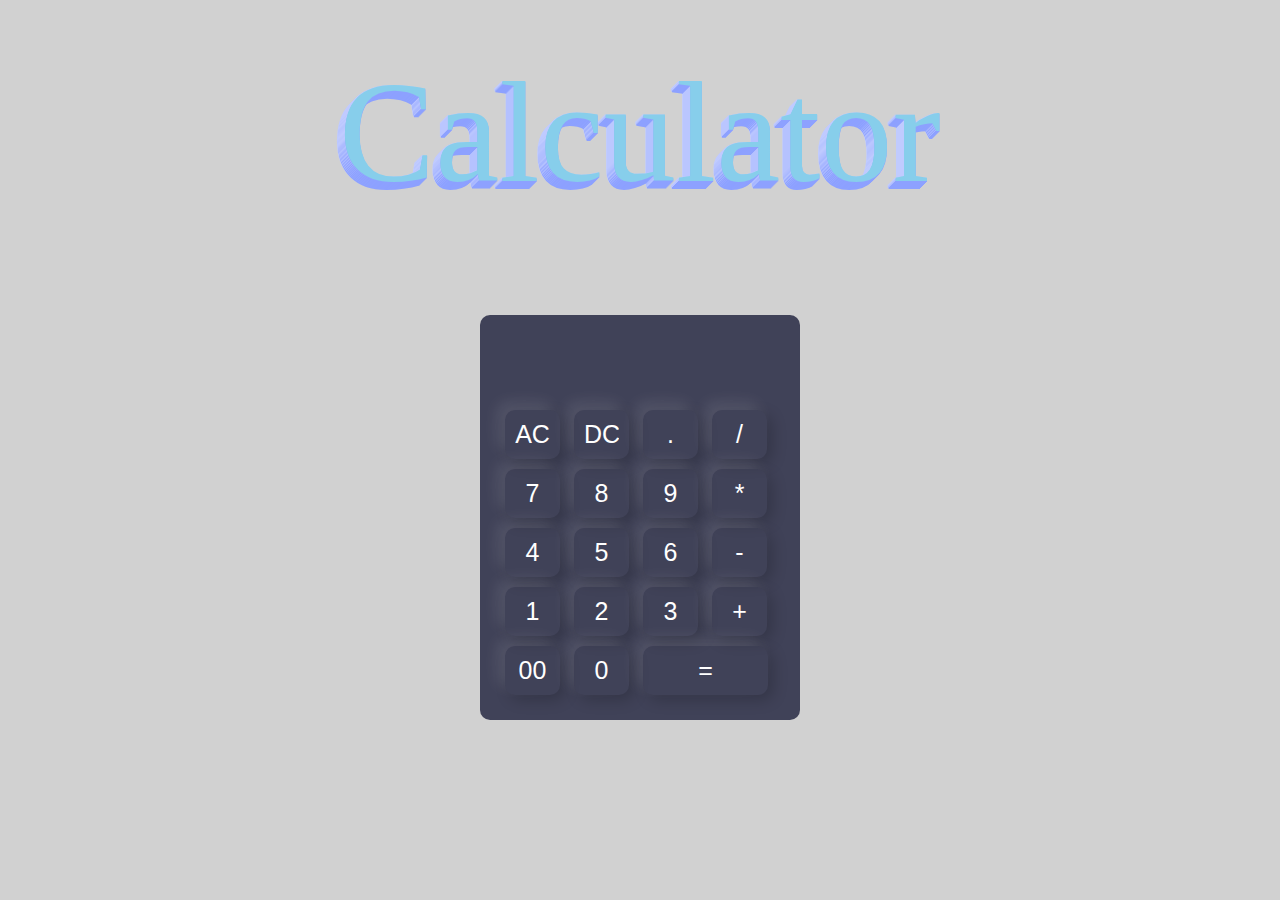
<file: Calculator/index.html>
<!DOCTYPE html>
<html lang="en">
<head>
    <meta charset="UTF-8">
    <meta http-equiv="X-UA-Compatible" content="IE=edge">
    <meta name="viewport" content="width=device-width, initial-scale=1.0">
    <title>Calculator</title>
    <!-- Made on 1st April '23. -->
    <link rel="stylesheet" href="style.css">
</head>
<body>
    <p>Calculator</p>
    <div class="container">
        <form>
            <div class="display">
                <input type="text" name="display" readonly>
            </div>
            <div>
                <input type="text" value="AC" readonly onclick="display.value = ''">
                <input type="text" value="DC" readonly onclick="display.value = display.value.toString().slice(0,-1)">
                <input type="text" value="." readonly onclick="display.value += '.'">
                <input type="text" value="/" readonly onclick="display.value += '/'">
            </div>
            <div>
                <input type="text" value="7" readonly onclick="display.value += '7'">
                <input type="text" value="8" readonly onclick="display.value += '8'">
                <input type="text" value="9" readonly onclick="display.value += '9'">
                <input type="text" value="*" readonly onclick="display.value += '*'">
            </div>
            <div>
                <input type="text" value="4" readonly onclick="display.value += '4'">
                <input type="text" value="5" readonly onclick="display.value += '5'">
                <input type="text" value="6" readonly onclick="display.value += '6'">
                <input type="text" value="-" readonly onclick="display.value += '-'">
            </div>
            <div>
                <input type="text" value="1" readonly onclick="display.value += '1'">
                <input type="text" value="2" readonly onclick="display.value += '2'">
                <input type="text" value="3" readonly onclick="display.value += '3'">
                <input type="text" value="+" readonly onclick="display.value += '+'">
            </div>
            <div>
                <input type="text" value="00" readonly onclick="display.value += '00'">
                <input type="text" value="0" readonly onclick="display.value += '0'">
                <input type="text" value="=" readonly onclick="display.value = eval(display.value)">
            </div>
        </form>
    </div>
</body>
</html>
</file>
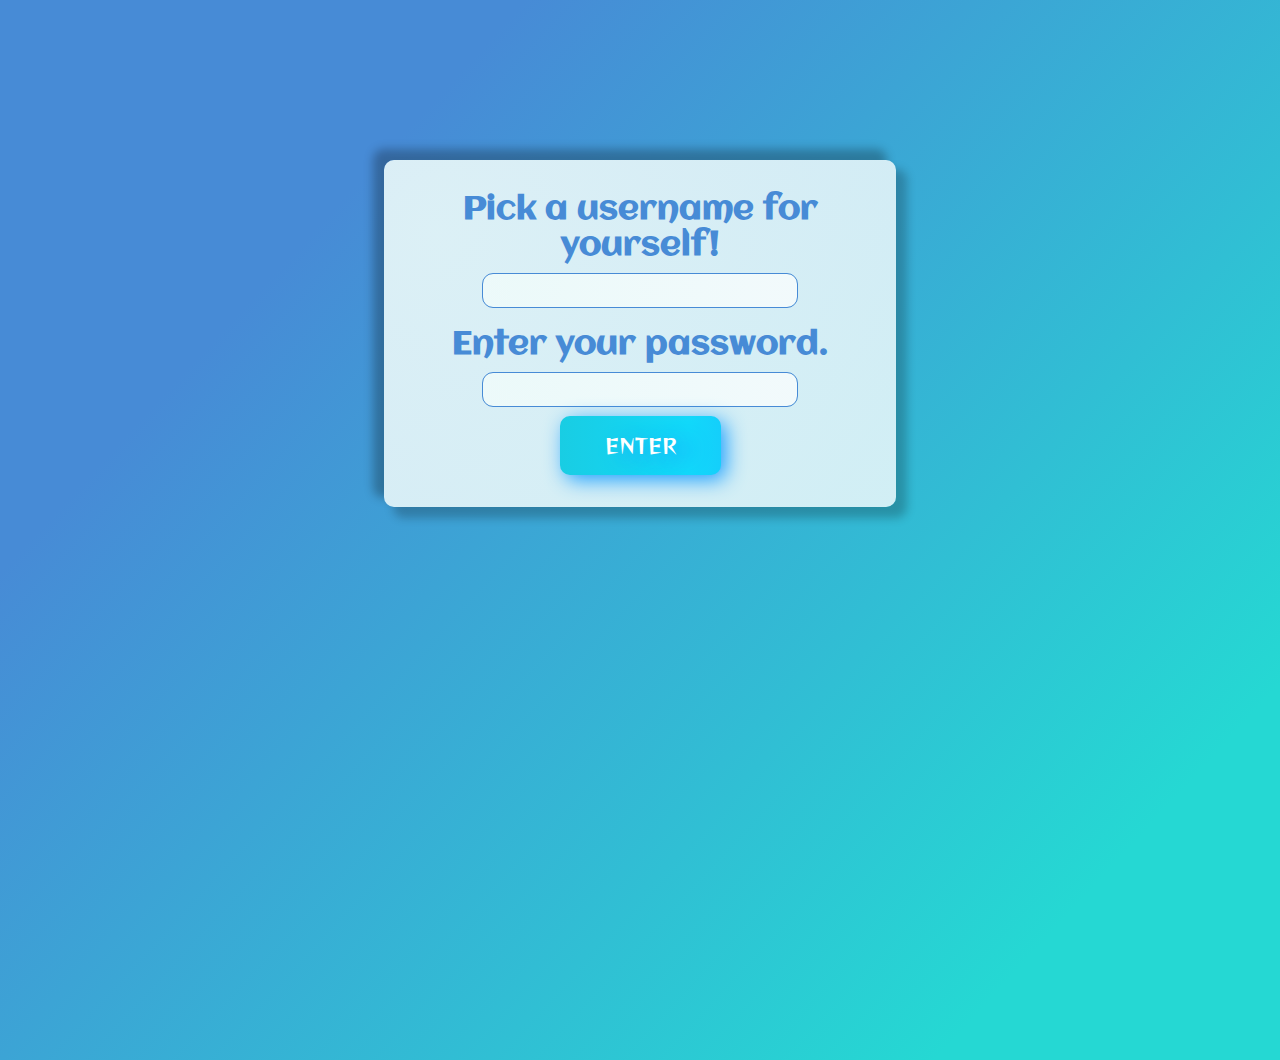
<file: ChatApp/index.html>
<!DOCTYPE html>
<html lang="en">
<head>
    <meta charset="UTF-8">
    <meta http-equiv="X-UA-Compatible" content="IE=edge">
    <meta name="viewport" content="width=device-width, initial-scale=1.0">
    <title>ChatHub | Enter your credentials.</title>
    <link rel="stylesheet" href="style.css">
    <link rel="icon" href="chat.png" type="image/png">
</head>
<body>
    
    <div class="LoginPage">

        <h1>Pick a username for yourself!</h1>
        <input type="text" id="Username">
        
        <h1>Enter your password.</h1>
        <input type="password" id="Password">

        <button id="EnterBtn">Enter</button>
    </div>

    <script src="main.js"></script>
</body>
</html>
</file>
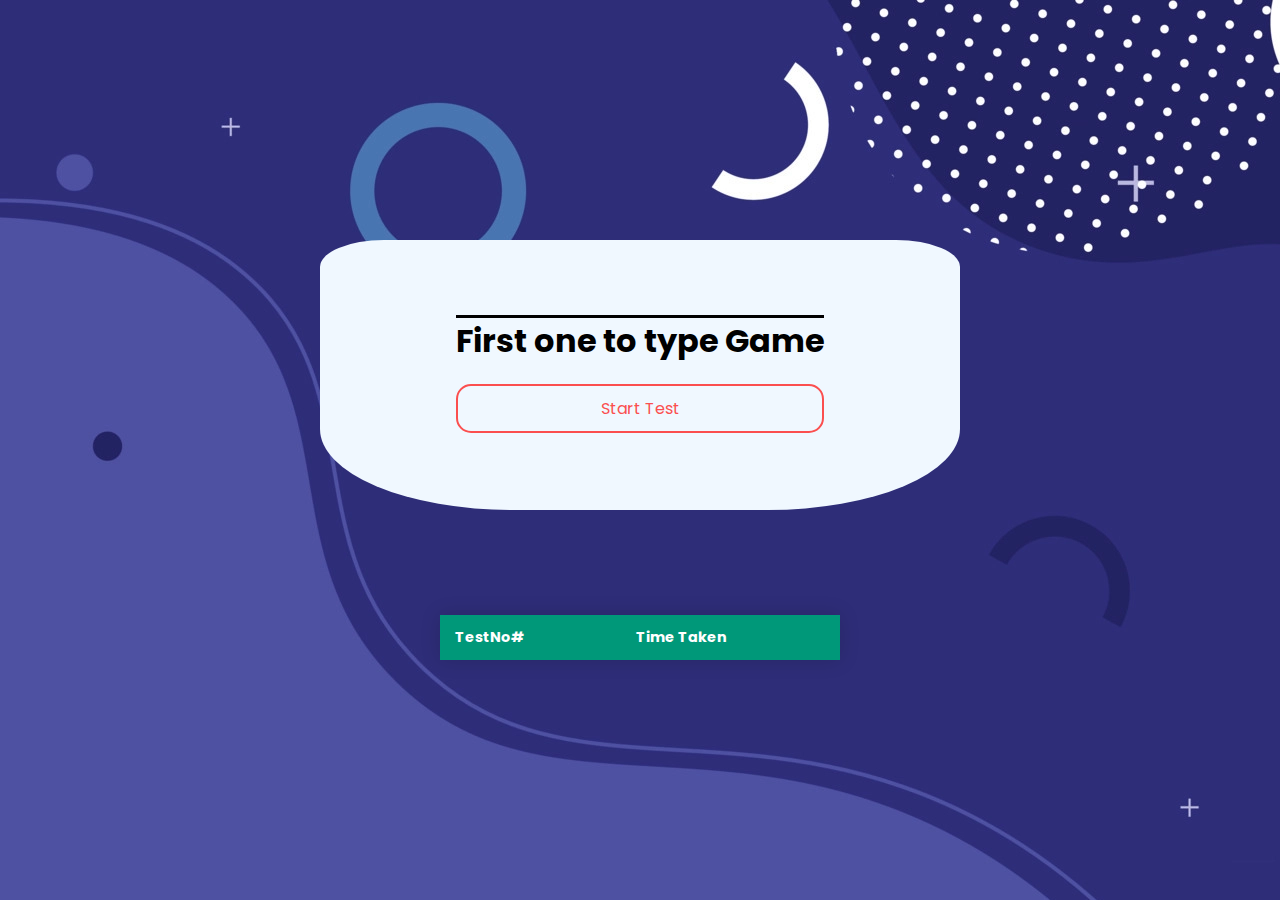
<file: ContestGame/index.html>
<!DOCTYPE html>
<html lang="en">
<head>
    <meta charset="UTF-8">
    <meta http-equiv="X-UA-Compatible" content="IE=edge">
    <meta name="viewport" content="width=device-width, initial-scale=1.0">
    <title>Win The Reaction</title>
    <link rel="stylesheet" href="style.css">
</head>
<body>
    
    <div class="container">
        <div class="imp">
            <h1 onselectstart="return false">First one to type <b id="reaction"></b></h1>
            <h1 id="prize" onselectstart="return false">Gets $100 USD</h1>
        </div>

        <div class="start" onselectstart="return false">
            <input type="text" id="userTXT" placeholder="Type here...">

            <div class="btns">
                <button id="submit"><span>Enter</span></button>
                <button id="time"></button>
            </div>
        </div>

        <div class="startTest">
            <h1>First one to type Game</h1>
            <button id="startTest">Start Test</button>
        </div>
    </div>

    <div class="resultCard">
        <table class="styled-table">
            <thead>
                <tr>
                    <th>TestNo#</th>
                    <th>Time Taken</th>
                </tr>
            </thead>
            <tbody>
            </tbody>
        </table>
    </div>

    <script src="main.js"></script>
</body>
</html>
</file>
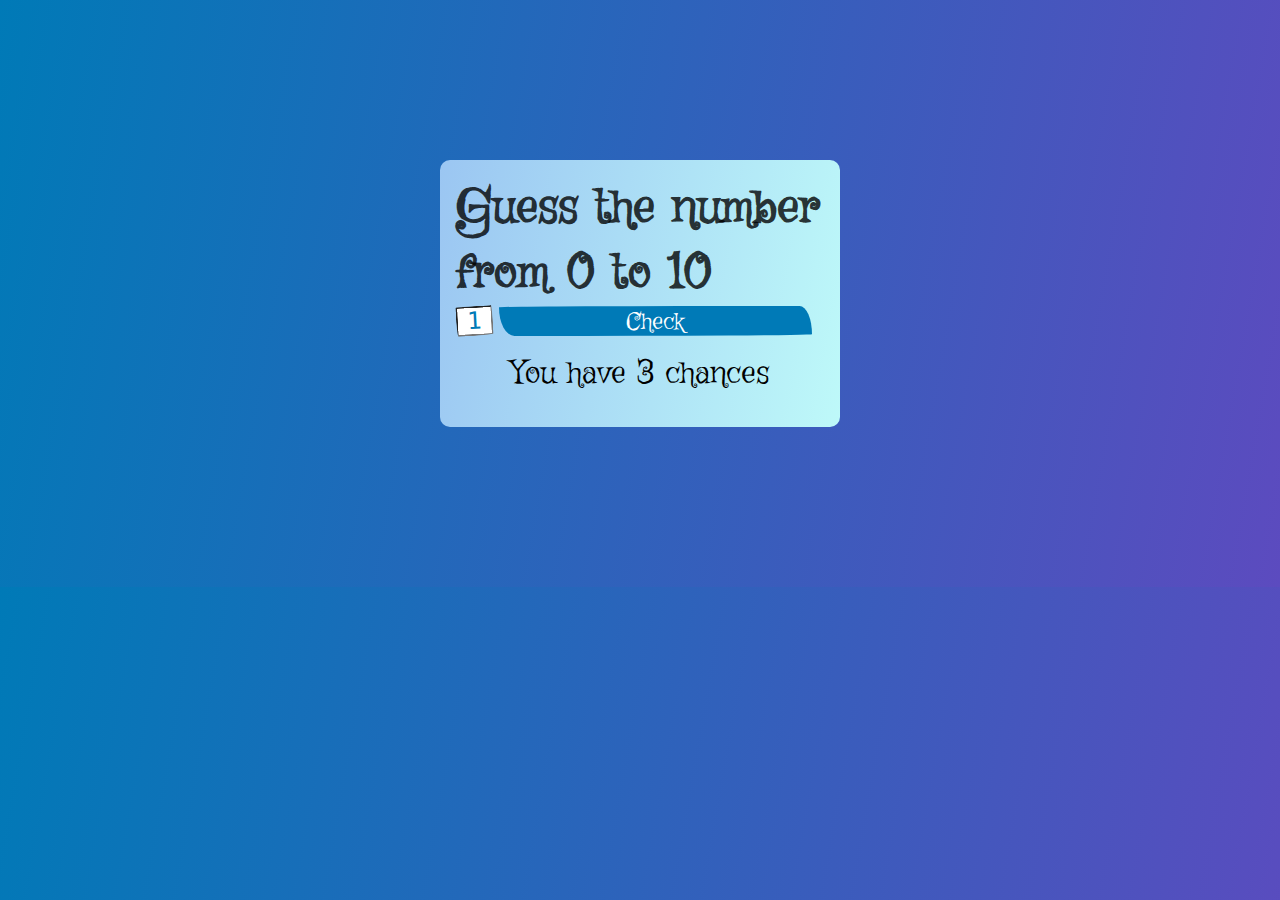
<file: Guess The Number (Game)/index.html>
<!DOCTYPE html>
<html lang="en">
<head>
    <meta charset="UTF-8">
    <meta http-equiv="X-UA-Compatible" content="IE=edge">
    <meta name="viewport" content="width=device-width, initial-scale=1.0">
    <title>Guess The Number | Javascript Game.</title>
    <!-- Made on 19th April '23 -->
    <link rel="stylesheet" href="style.css">
    <link rel="icon" href="https://fav.farm/👓" />
</head>
<body>
    
    <div class="box">
        <h1>Guess the number from 0 to 10</h1>
        <div class="game-hint"></div>
        <input type="text" id="userNumber" value="1">
        <button id="numCheck">Check</button>
        <div class="chances">You have 3 chances</div>
        <button id="tryAgain">Play Again?</button>
    </div>


    
    <script src="main.js"></script>
</body>
</html>
</file>
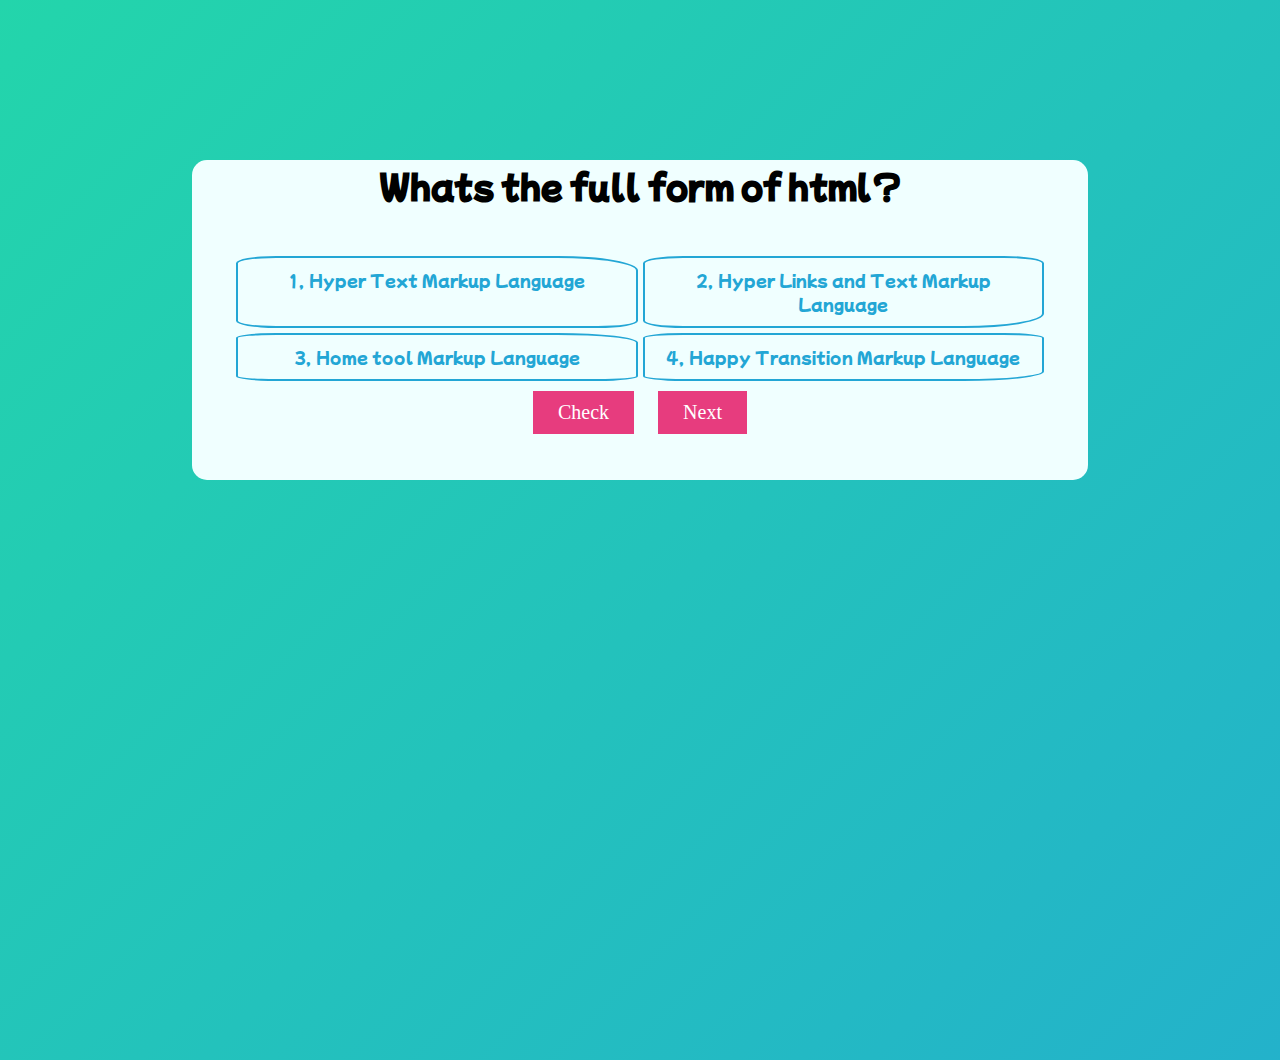
<file: Quiz App/index.html>
<!DOCTYPE html>
<html lang="en">
<head>
    <meta charset="UTF-8">
    <meta http-equiv="X-UA-Compatible" content="IE=edge">
    <meta name="viewport" content="width=device-width, initial-scale=1.0">
    <title>Quiz Application</title>
    <link rel="stylesheet" href="style.css">
</head>
<body>
    
    <div class="container">
        <h1 id="question"></h1>

        <div class="options">
            <span class="opt" id="opt1"></span>
            <span class="opt" id="opt2"></span>
            <span class="opt" id="opt3"></span>
            <span class="opt" id="opt4"></span>
        </div>

        <div class="btns">
            <button id="check">Check</button>
            <button id="next">Next</button>
        </div>
    </div>

    <script src="main.js"></script>
</body>
</html>
</file>
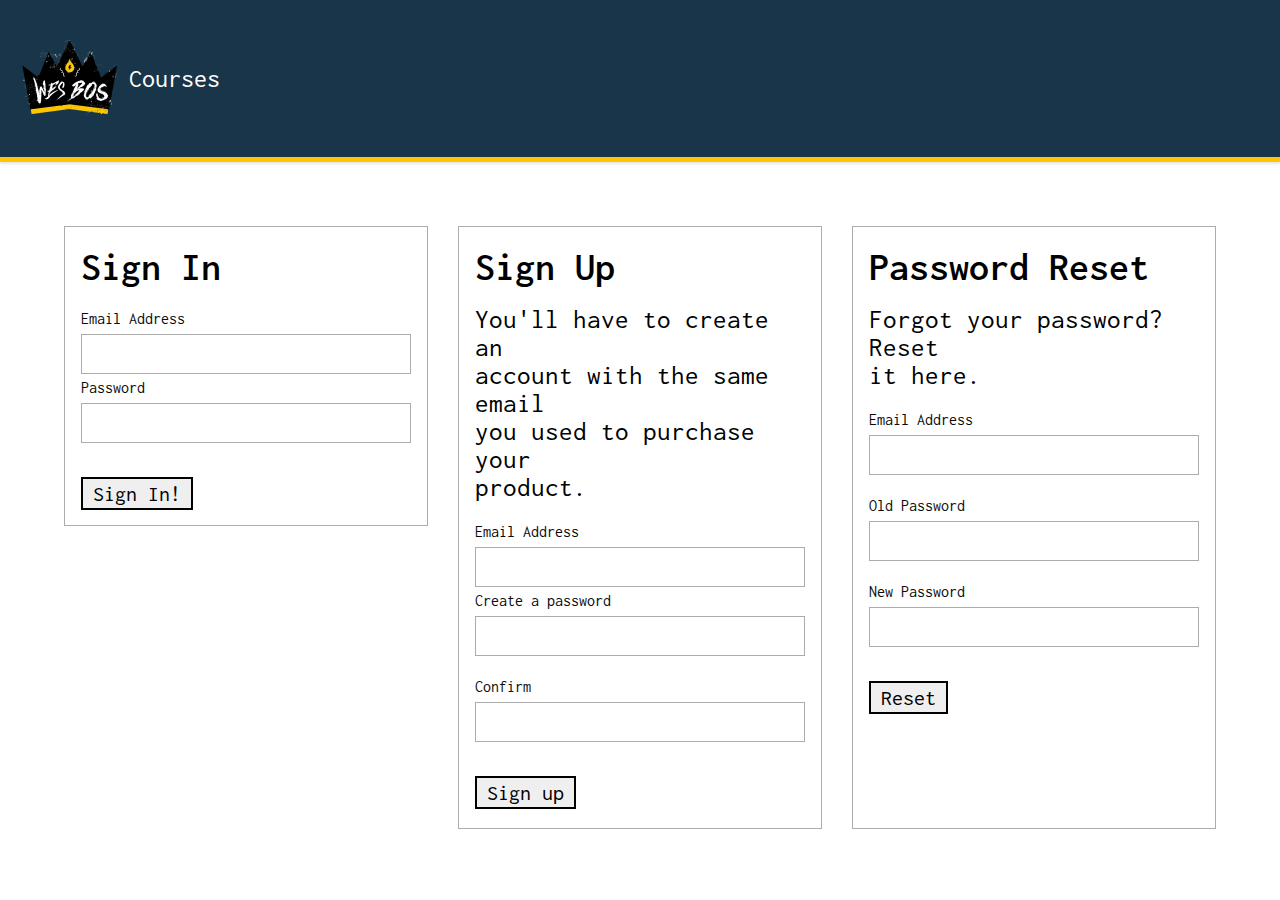
<file: Signup\SignIn Using Array/index.html>
<!DOCTYPE html>
<html lang="en">
<head>
    <meta charset="UTF-8">
    <meta http-equiv="X-UA-Compatible" content="IE=edge">
    <meta name="viewport" content="width=device-width, initial-scale=1.0">
    <title>Signup & Login</title>
    <link rel="stylesheet" href="style.css">
</head>
<body>
    
    <div class="container">

        <div class="top-bar">

            <div class="top-bar-left">
                <ul>
                    <li>
                        <img src="wesbos-logo.png" alt="">
                        <span>Courses</span>
                    </li>
                </ul>
            </div>
            
        </div>

        <div class="row">
            <div class="sign-in">

                <h1>Sign In</h1><br>
                <label for="signInGmail">Email Address</label>
                <input type="email" id="signinGmail" required><br>
                <label for="signInPass">Password</label>
                <input type="password" id="signinPass" required><br><br>
                <div class="signInSuccess"></div>
                <div class="signInError"></div>
                <br>
                <button id="signinBtn">Sign In!</button>

            </div>

            <div class="sign-up">

                <h1>Sign Up</h1><br>
                <p>You'll have to create an <br> account with the same email <br> you used to purchase your <br> product.</p><br>
                <label for="signupGmail">Email Address</label>
                <input type="email" id="signupGmail" required><br>
                <label for="signupPass">Create a password</label>
                <input type="password" id="signupPass" required><br><br>
                <label for="signupConfirmPass">Confirm</label>
                <input type="password" id="signupConfirmPass" required><br><br>
                <div class="signUpSuccess"></div>
                <div class="signUpError"></div>
                <br>
                <button id="signupBtn">Sign up</button>

            </div>
            <div class="pass-reset">

                <h1>Password Reset</h1><br>
                <p>Forgot your password? Reset <br> it here.</p><br>
                <label for="resetEmail">Email Address</label>
                <input type="email" id="resetEmail" required><br><br>
                    <label for="oldPass">Old Password</label>
                    <input type="text" id="oldPass" required><br><br>
                    <label for="newPass">New Password</label>
                    <input type="text" id="newPass" required><br><br>
                <div class="passResetSuccess"></div>
                <div class="passResetError"></div>
                <br>
                <button id="resetBtn">Reset</button>

            </div>
        </div>

    </div>

    <script src="main.js"></script>
</body>
</html>
</file>
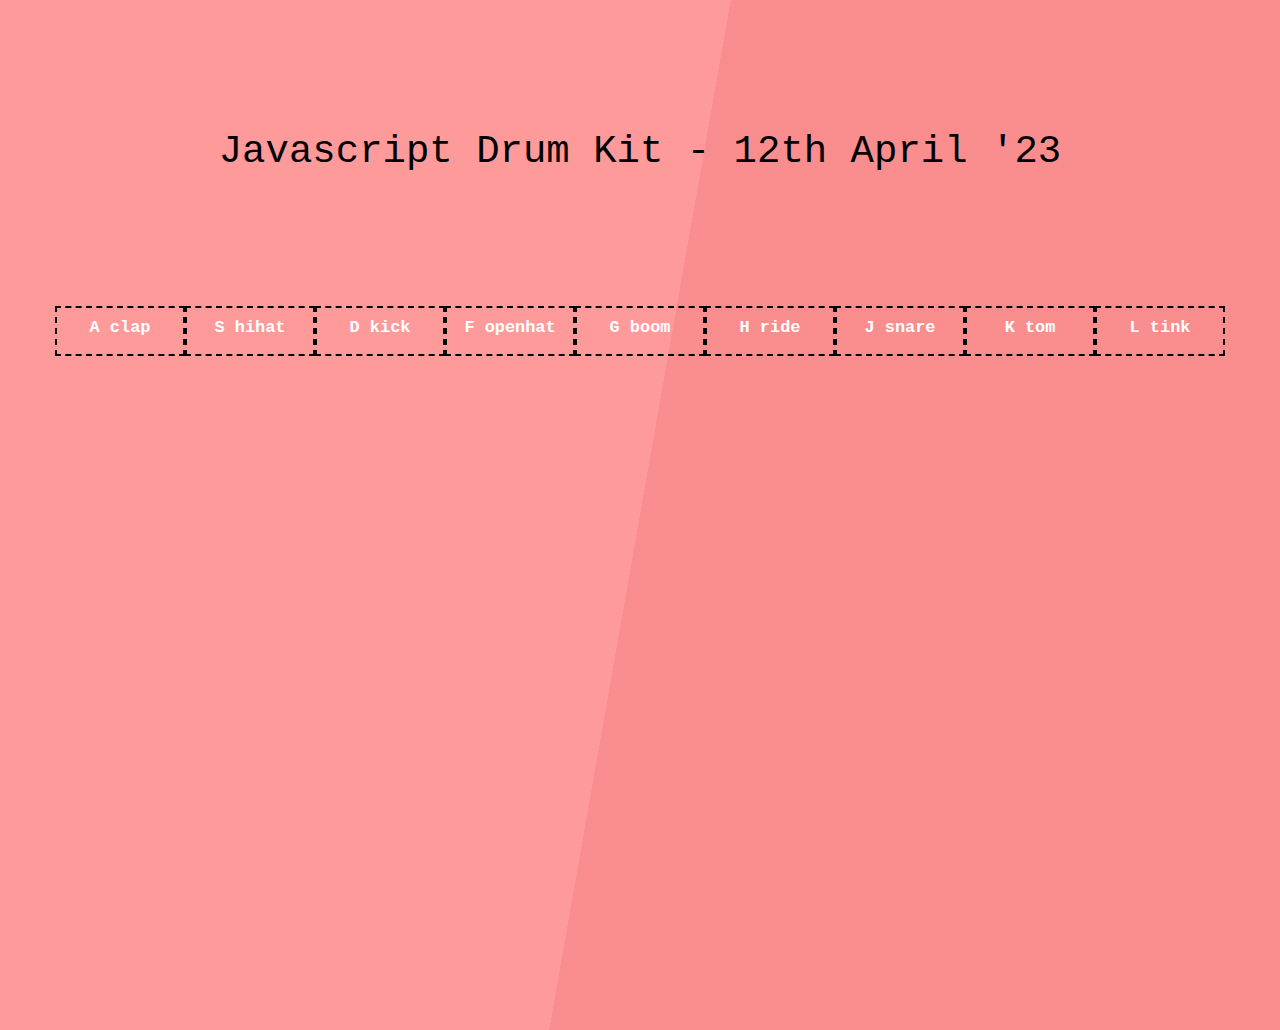
<file: Drum  Kit/drumkit.html>
<!DOCTYPE html>
<html lang="en">
<head>
    <meta charset="UTF-8">
    <meta http-equiv="X-UA-Compatible" content="IE=edge">
    <meta name="viewport" content="width=device-width, initial-scale=1.0">
    <title>Javascript Drum Kit</title>
    <!-- #Project 1# -->
    <link rel="stylesheet" href="style.css">
</head>
<body>
    <p>Javascript Drum Kit - 12th April '23</p>
    <div class="keys">
        <div class="key" data-key="65">
            <kbd>A</kbd>
            <span class="sound">clap</span>
        </div>
        <div class="key" data-key="83">
            <kbd>S</kbd>
            <span class="sound">hihat</span>
        </div>
        
        <div class="key" data-key="68">
            <kbd>D</kbd>
            <span class="sound">kick</span>
        </div>
        
        <div class="key" data-key="70">
            <kbd>F</kbd>
            <span class="sound">openhat</span>
        </div>
        
        <div class="key" data-key="71">
            <kbd>G</kbd>
            <span class="sound">boom</span>
        </div>
        <div class="key" data-key="72">
            <kbd>H</kbd>
            <span class="sound">ride</span>
        </div>
        
        <div class="key" data-key="74">
            <kbd>J</kbd>
            <span class="sound">snare</span>
        </div>

        <div class="key" data-key="75">
            <kbd>K</kbd>
            <span class="sound">tom</span>
        </div>

        <div class="key" data-key="76">
            <kbd>L</kbd>
            <span class="sound">tink</span>
        </div>
    </div>

    <audio src="sounds/01 - JavaScript Drum Kit_sounds_clap.wav" data-key="65"></audio>
    <audio src="sounds/01 - JavaScript Drum Kit_sounds_hihat.wav" data-key="83"></audio>
    <audio src="sounds/01 - JavaScript Drum Kit_sounds_kick.wav" data-key="68"></audio>
    <audio src="sounds/01 - JavaScript Drum Kit_sounds_openhat.wav" data-key="70"></audio>
    <audio src="sounds/01 - JavaScript Drum Kit_sounds_boom.wav" data-key="71"></audio>
    <audio src="sounds/01 - JavaScript Drum Kit_sounds_ride.wav" data-key="72"></audio>
    <audio src="sounds/01 - JavaScript Drum Kit_sounds_snare.wav" data-key="74"></audio>
    <audio src="sounds/01 - JavaScript Drum Kit_sounds_tom.wav" data-key="75"></audio>
    <audio src="sounds/01 - JavaScript Drum Kit_sounds_tink.wav" data-key="76"></audio>


    <script src="main.js"></script>
</body>
</html>
</file>
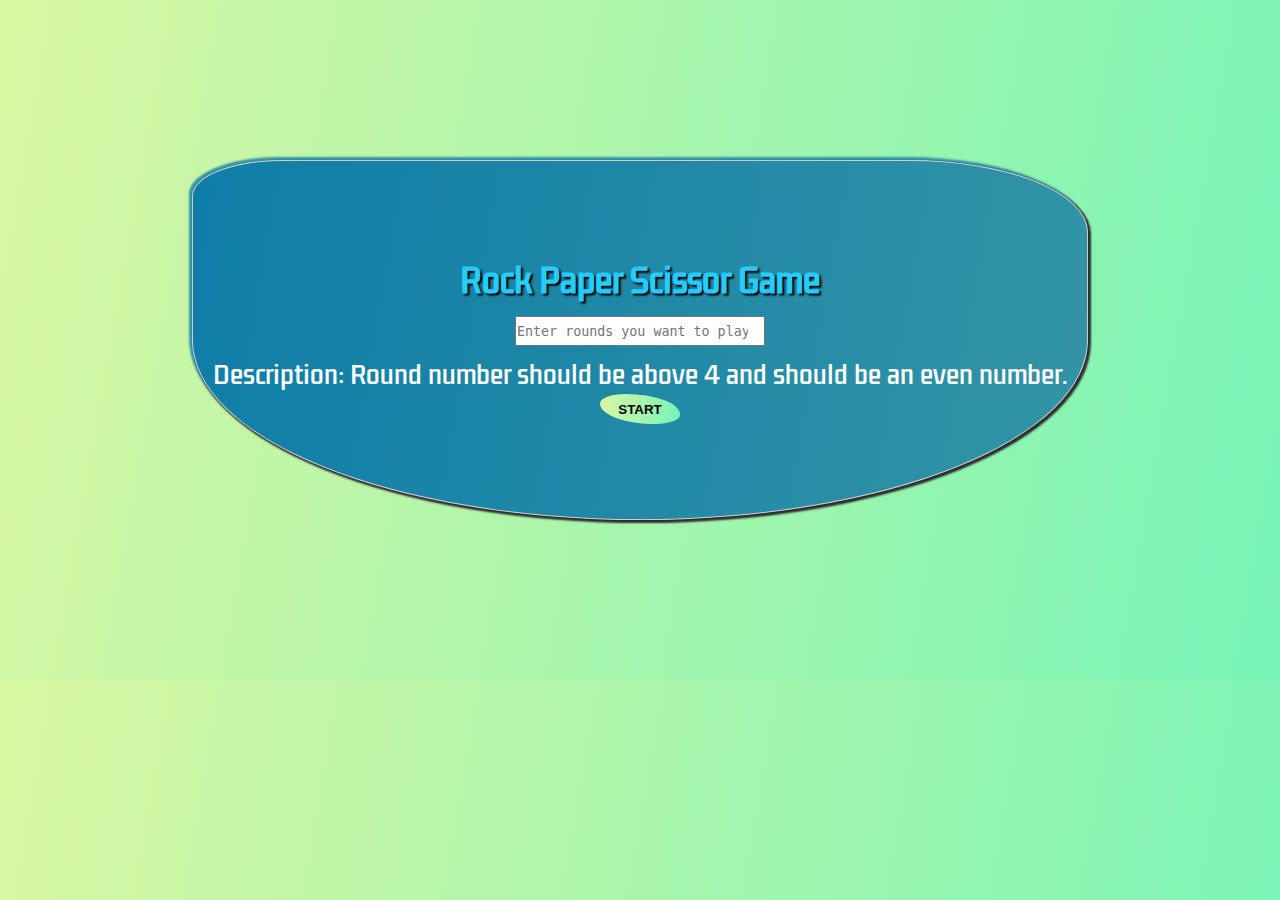
<file: Rock Paper Scissor/startgame.html>
<!DOCTYPE html>
<html lang="en">
<head>
    <meta charset="UTF-8">
    <meta http-equiv="X-UA-Compatible" content="IE=edge">
    <meta name="viewport" content="width=device-width, initial-scale=1.0">
    <title>Game Menu | Choose Rounds</title>
    <link rel="stylesheet" href="style.css">
</head>
<body>
    <div class="myform">
        <h1>Rock Paper Scissor Game</h1>
            <input type="number" placeholder="Enter rounds you want to play" id="userInput">
            <p>Description: Round number should be above 4 and should be an even number.</p>
            <button id="startBtn">Start</button>
            <p id="error-message"></p>
    </div>
    <div class="game-start">
        <h1 id="roundDisplay"></h1>
        <p id="roundsToWin"></p>
        <div class="baba">
            <button class="squares" id="sq-1" value="0"><img src="img/paper.png"></button>
            <button class="squares" id="sq-2" value="1"><img src="img/rock.png"></button>
            <button class="squares" id="sq-3" value="2"><img src="img/scissor.png"></button>
        </div>
         <h2 id="result"></h2>
         <h3 id="roundsWon"></h3>
    </div>
    <script src="main.js"></script>
</body>
</html>
</file>
<file: Calculator/style.css>
* {
    margin: 0;
    padding: 0;
    box-sizing: border-box;
    color: #fff;
}
body {
    background-color: #d1d1d1;
}
.container {
    height: 45vh;
    width: 25vw;
    background-color: #404258;
    margin: 100px auto;
    display: flex;
    padding: 20px;
    border-radius: 10px;
}
.container form div input{
    width: 55px;
    padding: 10px;
    font-size: 25px;
    text-align: center;
    background: transparent;
    outline: none;
    border: none;
    box-shadow: -8px -8px 15px rgba(255, 255, 255, 0.1), 5px 5px 15px rgba(0, 0, 0, 0.2);
    margin: 5px;
    border-radius: 10px;
    transition: .5s;
}
.container .display {
    display: flex;
    justify-content: flex-end;
}
.container .display input {
text-align: right;
flex: 1;
font-size: 35px;
box-shadow: none;
}
.container form div input:hover{color:#ffffff9d;}

.container div:nth-child(6) input:last-child{
    width: 125px;
}

/* //////////CALCULATOR TEXT_COLOR DESIGN CODE \\\\\\\\\\\\\\\\\\\\\\ */
p {
    text-align: center;
	margin: 50px 0;
    color: skyblue;
	letter-spacing: 0.0015em;
	font-size: 9em;
	text-shadow: 0 1px #8da1ff, -1px 0 #c0cbff, -1px 2px #8da1ff, -2px 1px #c0cbff,
		-2px 3px #8da1ff, -3px 2px #c0cbff, -3px 4px #8da1ff, -4px 3px #c0cbff,
		-4px 5px #8da1ff, -5px 4px #c0cbff, -5px 6px #8da1ff, -6px 5px #c0cbff,
		-6px 7px #8da1ff, -7px 6px #c0cbff, -7px 8px #8da1ff, -8px 7px #c0cbff;
	transition: .5s;
}
p:hover{
    color: rgb(95, 179, 212);
    transform: rotate(5deg);
    box-shadow: 10px 10px 100px 1px  #fff;
}
</file>
<file: ChatApp/style.css>
@import url('https://fonts.googleapis.com/css2?family=Aclonica&display=swap');
@import url('https://fonts.googleapis.com/css2?family=Reggae+One&display=swap');

* {
    margin: 0;
    padding: 0;
    box-sizing: border-box;
}
body {
    background-image: linear-gradient( 132.6deg,  rgba(71,139,214,1) 23.3%, rgba(37,216,211,1) 84.7% );
    height: 100vh;
    width: 100vw;
    overflow: hidden;
}
.LoginPage {
    background-image: radial-gradient( circle farthest-corner at 10% 20%,  #eaf9f9e9 0.1%, rgba(239, 249, 251, 0.845) 90.1% );
    height: auto;
    padding: 2rem;
    width: 40%;
    margin: 10rem auto;
    border-radius: 10px;
    color: #478bd6;
    display: flex;
    align-items: center;
    justify-content: center;
    gap: 10px;
    flex-direction: column;
    font-family: 'Aclonica', sans-serif;
    box-shadow: 10px 10px 10px 1px #00000038,
                -10px -10px 10px 1px #00000044;
}
@media (max-width: 728px) {
    .LoginPage {
        width: 80%;
    }
    .LoginPage h1 {
        font-size: 20px;
    }
    .LoginPage input {
        width: 100%;
    }
    .LoginPage #EnterBtn {
        width: 50%;
        text-align: center;
        font-size: 18px;
        padding: 10px 33px;
    }
}
.LoginPage h1 {
    text-align: center;
}
.LoginPage input {
    border-radius: 10px;
    border: none;
    font-size: 20px;
    padding: 5px;
    outline: 1px solid #478bd6;
    background-image: radial-gradient( circle farthest-corner at 10% 20%,  #eaf9f9e9 0.1%, rgba(239, 249, 251, 0.845) 90.1% );
    width: 70%;
}


button {
    background-image: linear-gradient(to right, #19cde3 0%, #12D8FA 40%, #1FA2FF 100%);
    color: white;
    font-size: 20px;
    padding: 15px 45px;
    text-align: center;
    text-transform: uppercase;
    transition: .5s;
    background-size: 200% auto;
    box-shadow: 5px 5px 20px #1FA2FF;
    text-shadow: 15px 5px 20px #1FA2FF;
    border-radius: 10px;
    font-family: 'Reggae One', cursive;
    border: none;
    outline: none;
}
button:hover {
    background-position: right center;
}
.Error {
    color: red;
    font-weight: 300;
    font-family: 'Reggae One', cursive;
}
</file>
<file: ContestGame/style.css>
@import url('https://fonts.googleapis.com/css2?family=Poppins:wght@300;400;500;600;700&display=swap');

* {
    margin: 0;
    padding: 0;
    box-sizing: border-box;
    font-family: 'Poppins', sans-serif;
}

body {
    background: url(contestBG.png);
}

.container {
    margin: 15rem auto 5rem auto;
    padding: 10px;
    display: flex;
    align-items: center;
    height: 30vh;
    width: 50vw;
    background-color: aliceblue;
    border-radius: 10% 10% 30% 30%;
    flex-direction: column;
    justify-content: space-evenly;
}
.container #reaction {
    color: orange;
}
.container #prize {
    color: green;
}
.imp {
    text-align: center;
    display: none;
}
.imp h1 {
    font-size: 25px;
}
.start {
    display: flex;
    flex-direction: column;
    justify-content: space-evenly;
    align-items: center;
    max-height: 20vh;
    width: 50vw;
    display: none;
}
.start input {
    border-radius: 10px;
    height: 50%;
    width: 70%;
    border: #ccc;
    outline: 1px solid #ccc;
    text-align: center;
    font-size: 20px;
    margin: 10px;
}
.start input::placeholder {
    color: black;
}
.start #submit {
    border-radius: 15px;
    background-color: transparent;
    border: 2px solid green;
    color: green;
    padding: 10px 20px;
    font-size: 16px;
}
.start #submit:hover {
    box-shadow: 10px 10px 20px 1px #00800051,
                -2px -2px 20px 1px #00800051;
}
.start #submit span {
    transition: .3s ease-in-out;
    display: inline-block;
}
.start #submit:hover span {
    transform: rotate(360deg);
}

.btns #submit {
    margin-right: 2rem;
}
.btns #time {
    color: #009879;
    font-weight: bold;
    font-size: 20px;
    background-color: transparent;
    border: none;
}


.shake {
    animation: shake 0.5s;
  }
  
  @keyframes shake {
    0% { transform: translateX(0); }
    10% { transform: translateX(-10px); }
    20% { transform: translateX(10px); }
    30% { transform: translateX(-10px); }
    40% { transform: translateX(10px); }
    50% { transform: translateX(-10px); }
    60% { transform: translateX(10px); }
    70% { transform: translateX(-10px); }
    80% { transform: translateX(10px); }
    90% { transform: translateX(-10px); }
    100% { transform: translateX(0); }
  }

/* ------------------  */
.startTest {
    display: flex;
    flex-direction: column;
    justify-content: space-evenly;
    gap: 1rem;
}
.startTest h1 {
    text-decoration: overline;
}
.startTest h1::after {
    content: " ";
    height: 3px;
    width: 0%;
    display: block;
    background-color: #000;
    margin: auto;
    transition: .3s cubic-bezier(0.165, 0.84, 0.44, 1);
}
.startTest h1:hover::after {
    width: 100%;
}
.startTest #startTest {
    border-radius: 15px;
    background-color: transparent;
    border: 2px solid #fb4f4f;
    color: #fb4f4f;
    padding: 10px 20px;
    font-size: 16px;
}
.startTest #startTest:hover {
        box-shadow: 10px 10px 20px 1px #fb4f4f9b,
                    -2px -2px 20px 1px #fb4f4f9b;
}

@media (max-width: 728px) {
    .container {
        height: 40vh;
        width: 80vw;
    }
    .container h1 {
        font-size: 20px;
    }
    .container b {
        font-size: 15px;
    }
    .start input {
        height: 80%;
        width: 100%;
        margin: 10px;
    }
}


/* ---------------------- */
.resultCard {
    display: flex;
    justify-content: center;
}

.styled-table {
    margin: auto;

    border-collapse: collapse;
    margin: 25px 0;
    font-size: 0.9em;
    font-family: sans-serif;
    min-width: 400px;
    box-shadow: 0 0 20px rgba(0, 0, 0, 0.15);
}

.styled-table thead tr {
    background-color: #009879;
    color: #ffffff;
    text-align: left;
}

.styled-table th,
.styled-table td {
    padding: 12px 15px;
}

.styled-table tbody tr {
    border-bottom: 1px solid #dddddd;
    background-color: #f3f3f3;
}

.styled-table tbody tr{
    font-weight: bold;
    color: #009879;
    border-bottom: 2px solid #009879;
}
</file>
<file: Guess The Number (Game)/style.css>
@import url('https://fonts.googleapis.com/css2?family=Griffy&display=swap');

* {
    margin: 0;
    padding: 0;
    box-sizing: border-box;
    font-family: 'Griffy', cursive;
}

body {
    background: linear-gradient(100deg, #007AB7, #5C4BBF);
}

.box {
    background: linear-gradient(100deg, #9BC6F2, #BEF9F9);
    height: auto;
    width: 400px;
    margin: 10rem auto;
    padding: 1rem;
    border-radius: 10px;
    position: relative;
}
.box h1 {
    font-size: 3rem;
    color: #000000cc;
}
.box input {
    height: 30px;
    display: inline-block;
    width: 10%;
    font-size: 1.5rem;
    text-align: center;
    color: #007AB7;
    font-family: monospace;
    border-radius:95% 4% 92% 5%/4% 95% 6% 95%;
    transform: rotate(-3deg);
    outline: none;
}
.box button {
    height: 30px;
    width: 85%;
    color: #fff;
    background-color: #007AB7;
    border: none;
    font-size: 1.5rem;
    /* border-radius: 10px; */
    border-radius:95% 4% 92% 5%/4% 95% 6% 95%;
}
.box button:hover {
    background-color: #0b97de;
}
.box .chances {
    text-align: center;
    font-size: 2rem;
    margin: 1rem;
}
.box::after {
    content: '';
    display: block;
    height: 2px;
    width: 0;
    background-color: rgb(255, 255, 255);
    position: absolute;
    right: 0;
    bottom: 10px;
    transition: .3s ease-in;
}
.box::before {
    content: '';
    display: block;
    height: 2px;
    width: 0;
    background-color: #00b3ff;
    position: absolute;
    left: 0;
    bottom: 10px;
    transition: .3s ease-in;
}
.box:hover::after,
.box:hover::before {
    width: 50%;
}

.box .game-hint {
    font-size: 1.3rem;
    color: #000000;
    font-weight: bold;
    text-align: center;
}
</file>
<file: Quiz App/style.css>
@import url('https://fonts.googleapis.com/css2?family=Mochiy+Pop+One&display=swap');


* {
    margin: 0;
    padding: 0;
    box-sizing: border-box;
    font-family: 'Mochiy Pop One', sans-serif;
}

body {
    background: linear-gradient(-45deg, #ee7752, #e73c7e, #23a6d5, #23d5ab);
    background-size: 400% 400%;
    animation: gradient 15s ease infinite;
    height: 100vh;
}
    
    @keyframes gradient {
    0% {
    background-position: 0% 50%;
    }
    
    50% {
    background-position: 100% 50%;
    }
    
    100% {
    background-position: 0% 50%;
    }
}

.container {
    display: flex;
    /* justify-content: center; */
    align-items: center;
    flex-direction: column;
    background-color: azure;
    margin: 10rem auto;
    height: 20rem;
    width: 70%;
    border-radius: 15px;
    text-align: center;
    border: 2px solid transparent;
    animation: gradient2 15s ease infinite;
}
.container h1 {
    animation: gradient2 15s ease infinite;
}

@keyframes gradient2 {
0% {
color: #ee7752;
border-color: #ee7752;
}

50% {
color: #e73c7e;
border-color: #e73c7e;
}

100% {
color: #23a6d5;
border-color: #23a6d5;
}
}
.options {
    width: 100%;
    display: flex;
    flex-direction: row;
    flex-wrap: wrap;
    gap: 5px;
    justify-content: center;
    margin: 3rem 0 0 0;
}

.options .opt {
    display: inline-block;
    width: 45%;
    border: 2px solid #23a6d5;
    background-color: transparent;
    color: #23a6d5;
    padding: 10px;
    text-align: center;
}
.options span:hover {
    color: #000000;
    text-shadow: 10px 5px 10px #ffffff;
}
.opt:nth-child(1),
.opt:nth-child(3) {
    border-radius: 10% 20% 10% 10%;
}
.opt:nth-child(2),
.opt:nth-child(4) {
    border-radius: 10% 10% 20% 10%;
}

button {
    background-color: #e73c7e;
    color: white;
    font-family: cursive;
    padding: 10px 25px;
    border: none;
    font-size: 20px;
    margin: 10px;
    transition: .2s;
}
button:hover {
    background-color: #91073cfd;
}

.options .selected {
    background-color: #ee7752;
    color: #ffffff;
    text-shadow: 10px 5px 10px black;
    border-color: #23d5ab;
}
.options .right {
    background-color: #23d5ab;
    color: #fafafa;
    text-shadow: 10px 5px 10px black;
    border-color: #23d5ab;
}
.options .wrong {
    background-color: #f31269;
    text-shadow: 10px 5px 10px black;
    color: white;
    border-color: #f31269;
}

@media (max-width: 728px) {
    .container h1 {
        font-size: 20px;
    }
}
</file>
<file: Signup\SignIn Using Array/style.css>
@import url('https://fonts.googleapis.com/css2?family=Inconsolata:wght@300&display=swap');
* {
    margin: 0;
    padding: 0;
    box-sizing: border-box;
    font-family: 'Inconsolata', monospace;
}

/* --------- Top Bar --------- */
.container .top-bar {
    background: #193549;
    border-bottom: 5px solid #ffc600;
    box-shadow: 0 2px 2px rgba(0,0,0,.1);
    min-height: 18vh;
    min-width: 100vw;
    display: flex;
    flex-wrap: wrap;
    justify-content: space-between;
    align-items: center;
}
.container .top-bar-left {
    margin: auto 0;
}
.container .top-bar-left img {
    height: auto;
    width: 100px;
}
.container .top-bar-left ul li {
    display: flex;
    align-items: center;
    justify-content: center;
    font-size: 1.6rem;
    padding: 0.7rem 1.2rem;
    gap: 10px;
    color: #fff;
}
/* --------- Top Bar End --------- */

/* --------- Row --------- */
.row {
    display: flex;
    /* align-items: center; */
    margin: 4rem;
    gap: 30px;
}
.row input {
    min-width: 330px;
    min-height: 40px;
    border: 1px solid #acacac;
    outline: 1 solid #1d1d1d;
    padding: 10px;
}
.row button {
    padding: 3px 10px;
    font-size: 1.4rem;
    border: 2px solid #000;
}
.row h1 {
    font-size: 2.5rem;
    font-weight: 600;
}
.row label {
    display: block;
    margin: 0;
    font-size: 1rem;
    font-weight: normal;
    line-height: 1.8;
    color: #0a0a0a;
}
.row p {
    font-size: 1.7rem;
}
/* --------- Row End --------- */



/* --------- Sign In --------- */
.row .sign-in {
    height: 300px;
    /* height: auto; */
    width: auto;
    border: 1px solid #acacac;
    color: #000;
    padding: 1.2rem 1rem;
}




/* --------- Sign Up --------- */
.row .sign-up {
    /* height: 540px; */
    height: auto;
    width: auto;
    border: 1px solid #acacac;
    color: #000;
    padding: 1.2rem 1rem;
}



/* --------- Password Reset --------- */
.row .pass-reset {
    /* height: 330px; */
    height: auto;
    width: auto;
    border: 1px solid #acacac;
    color: #000;
    padding: 1.2rem 1rem;
}

.signInSuccess,
.signUpSuccess,
.passResetSuccess {
    color: #000;
    background-color: #46e646;
}
.signInError,
.signUpError,
.passResetError {
    color: #ffffff;
    background-color: #f95d5d;
}
/* ----------- Media Queries ----------- */
@media screen and (max-width: 1024px) {
    .row input {
        min-width: 100%;
    }
    .row h1 {
        font-size: 2rem;
    }
    .row label {
        font-size: 0.9rem;
    }
    .row p {
        font-size: 1.4rem;
    }
}
@media screen and (max-width: 820px) {
    .container .top-bar {
        min-height: auto;
        padding: 1rem;
        flex-direction: column;
        justify-content: center;
        align-items: center;
    }
    .container .top-bar-left {
        margin: 1rem 0;
    }
    .container .top-bar-left img {
        width: 80px;
    }
    .row {
        flex-direction: column;
        margin: 2rem;
        gap: 20px;
    }
    .row input {
        min-width: auto;
        width: 100%;
    }
    .row .sign-in,
    .row .sign-up,
    .row .pass-reset {
        min-width: auto;
        width: 100%;
        height: auto;
        padding: 1rem;
    }
}
</file>
<file: Drum  Kit/style.css>
* {
    margin: 0;
    padding: 0;
    font-family: monospace;
    box-sizing: border-box;
}
body {
    background-image: linear-gradient(100deg, #ff9a9a 50%, #f30c0c77 50%);
    height: 100vh;
    width: 100vw;
    animation: bg-rot 5s ease;
}
@keyframes bg-rot {
    from{
        background-image: linear-gradient(150deg, #ff9a9a 50%, #f30c0c77 50%);
    }
    to {
        background-image: linear-gradient(200deg, #ff9a9a 50%, #f30c0c77 50%);
    }
}
p {
    margin-top: 10rem;
    text-align: center;
    font-size: 3rem;
}
p::after {
    content: " ";
    width: 0%;
    background-color: #f3f362;
    height: 2px;
    display: block;
    margin: auto;
    transition: .9s;
}
p:hover::after {
    width: 100%;
}
.keys {
    margin-top: 10rem;
    display: flex;
    justify-content: center;
    align-items: center;
    flex-wrap: wrap;
}
.key {
    height: 50px;
    width: 130px;
    background-color: transparent;
    border: 2px dashed black;
    text-align: center;
    padding: 10px;
    font-size: 1.3rem;
    color: #fff;
    font-weight: bolder;
    transition: .1s;
}
.playing {
    border: 2px dashed yellow;
    transform: scale(1.1) translate(3px,-10px);
    box-shadow: -2px -7px 15px 6px #ffff006b;
}
</file>
<file: Rock Paper Scissor/style.css>
@import url('https://fonts.googleapis.com/css2?family=Kdam+Thmor+Pro&display=swap');

* {
    margin: 0;
    padding: 0;
    box-sizing: border-box;
    font-family: 'Kdam Thmor Pro', sans-serif;
}
body{
    background: linear-gradient(100deg, #D9F7A3, #77F4B6);
}
.myform {
    height: 80vh;
    background: linear-gradient(100deg, #0E7DA8, #3394A5);
    /* width: 98vw; */
    /* width: auto; */
}
.myform {
    background-color: aliceblue;
    border: 1px solid #ccc;
    height: 40vh;
    width: 70vw;
    margin: 10rem auto;
    display: flex;
    justify-content: center;
    align-items: center;
    flex-direction: column;
    border-radius: 10% 20% 50% 50%;
    box-shadow: 2px 2px 2px 1px #2d2d2d,
                -2px -2px 2px 1px #3394A5;
}
.myform h1 {
    color: #24ccff;
    text-shadow: 2px 2px 2px #000000;
}
.myform input[type=number] {
    height: 30px;
    width: 250px;
    text-align: center;
    font-family: monospace;
    margin: 10px;
    outline: none;
}
.myform p {
    font-size: 1.5rem;
    color: white;
}
.myform button {
    height: 30px;
    width: 80px;
    text-align: center;
    background: linear-gradient(100deg, #D9F7A3, #77F4B6);
    border: none;
    border-radius: 45% 98% 43%;
    text-transform: uppercase;
    font-family: sans-serif;
    font-weight: 600;
}
.myform button:hover {
    background: linear-gradient(100deg, #bbe76a, #77F4B6);
    box-shadow: 2px 2px 12px 1px black;
}
.game-start {
    max-height: 100vh;
    min-width: 100vw;
    display: none;
}
.game-start h1 {
    margin: 1rem auto;
    display: block;
    color: #000;
    text-align: center;
}
.game-start h2 {
    /* margin: 1rem auto; */
    display: block;
    padding: 10px;
    color: #ffffff;
    background: linear-gradient(100deg, #f00000, #ffa6a6, #f00000);
    text-align: center;
    font-size: 2.5rem;
}
.game-start h3 {
    display: block;
    padding: 5px;
    color: #ffffff;
    background: linear-gradient(100deg, green, rgb(62, 227, 62), green);
    text-align: center;
    font-size: 2rem;
}
.game-start p {
    margin: 3rem auto;
    display: block;
    color: #000;
    text-align: center;
    font-size: 2rem;
}
.baba {
    margin: 5rem auto;
    background: linear-gradient(100deg, #0B99C5, #699DE2, #0B99C5);
    padding: 5rem;
    display: flex;
    flex: 1;
    flex-wrap: wrap;
    gap: 20px;
    max-width: 830px;
    border-radius: 10% 20%;

}
#sq-1 img {
    max-height: 200px;
    min-width: 200px;
    transition: .5s linear;
    border-radius: 10% 50%;
}
#sq-2 img {
    max-height: 200px;
    min-width: 200px;
    transition: .5s linear;
    border-radius: 50% 10%;
}
#sq-3 img {
    max-height: 200px;
    min-width: 200px;
    transition: .5s linear;
    border-radius: 10% 50%;
}
@media (max-width: 768px) {
    .myform {padding: 0.5rem; border-radius: 10px;}
    .myform h1 {font-size: 1rem;}
    .myform p {font-size: 0.8rem;}
    .myform input {height: 20px; max-width: 150px;}
    .baba {flex-direction: column; padding: 1.5rem; margin: 1rem;}
    #sq-1 img, #sq-2 img, #sq-3 img{max-height: 100px; min-width: 100px;}
    .game-start h1 {font-size: 1.7rem; margin: 0.5rem;}
    .game-start h2 {font-size: 1.4rem;}
    .game-start h3 {font-size: 1.4rem;}
    .game-start p {font-size: 1.2rem; margin: 0.5rem;}
}
</file>
